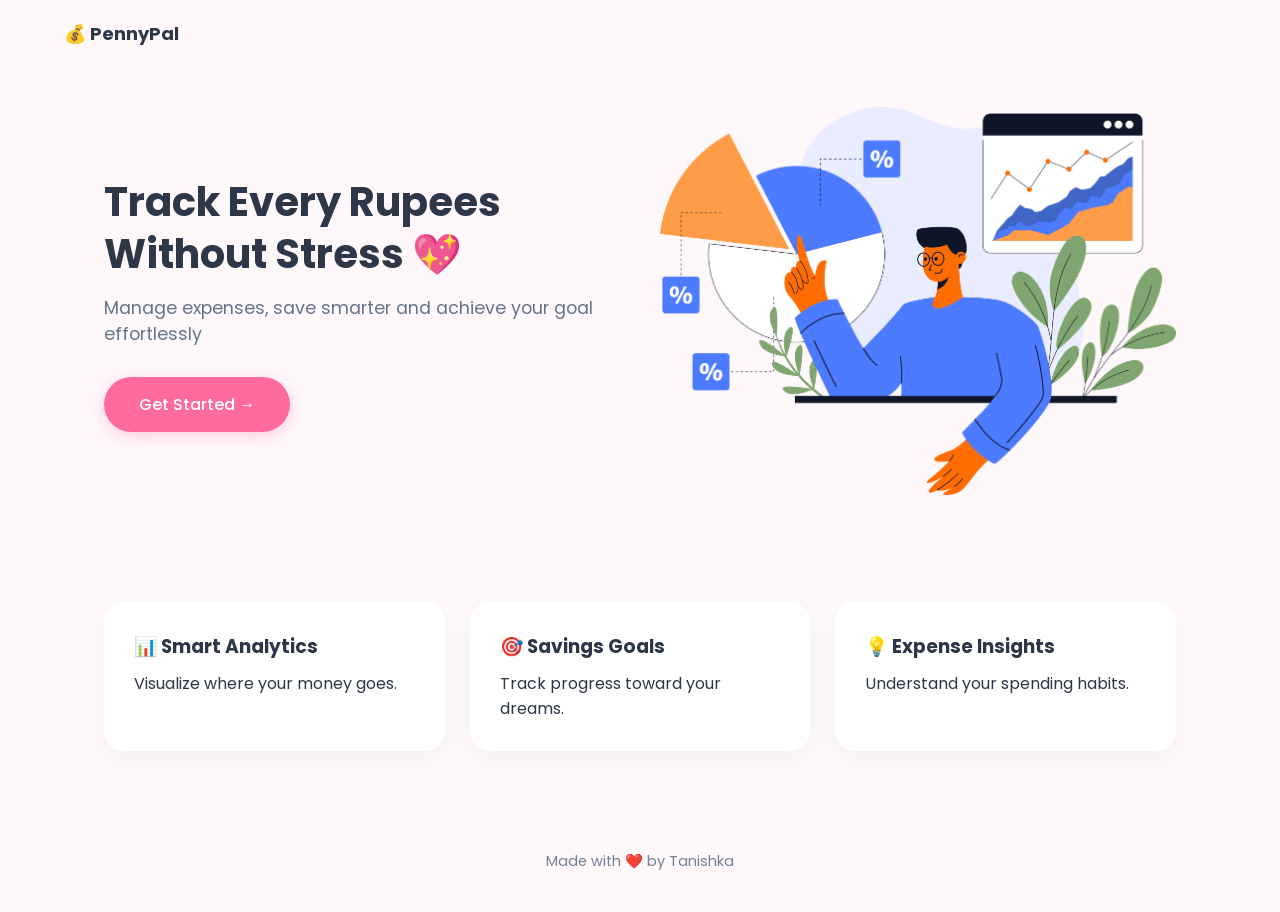
<file: index.html>
<!DOCTYPE html>
<html lang="en">
<head>
    <meta charset="UTF-8">
    <meta name="viewport" content="width=device-width, initial-scale=1.0">
    <title>PennyPal</title>

    <link rel="stylesheet" href="style.css">

    <link href="https://fonts.googleapis.com/css2?family=Poppins:wght@300;400;500;600;700&display=swap" rel="stylesheet">
</head>
<body>

    <!-- Navbar -->
<nav>
   <h4 id="siteName" style="font-size: 18px;">💰 PennyPal</h4>
    </nav>

    <section class="hero">
        <div class="heromain">
            <h1>
            Track Every Rupees Without Stress 💖
         </h1>
         <p>Manage expenses, save smarter and achieve your goal effortlessly</p>
         <a href="welcome.html" id="getStartBtn">
                Get Started →
            </a>
        </div>
        <div>

          <img src="landingpageillustration.png" alt="financial illustration" id="landingpageimg">

        </div>

     </section>

    <!-- Features Section -->

    <section class="features">

        <div class="feature-card">

            <h3>📊 Smart Analytics</h3>

            <p>
                Visualize where your money goes.
            </p>

        </div>


        <div class="feature-card">

            <h3>🎯 Savings Goals</h3>

            <p>
                Track progress toward your dreams.
            </p>

        </div>


        <div class="feature-card">

            <h3>💡 Expense Insights</h3>

            <p>
                Understand your spending habits.
            </p>

        </div>

    </section>
    <!-- Footer -->

    <footer>

        <p>
            Made with ❤️ by Tanishka
        </p>

    </footer>

</body>
</html>
</file>
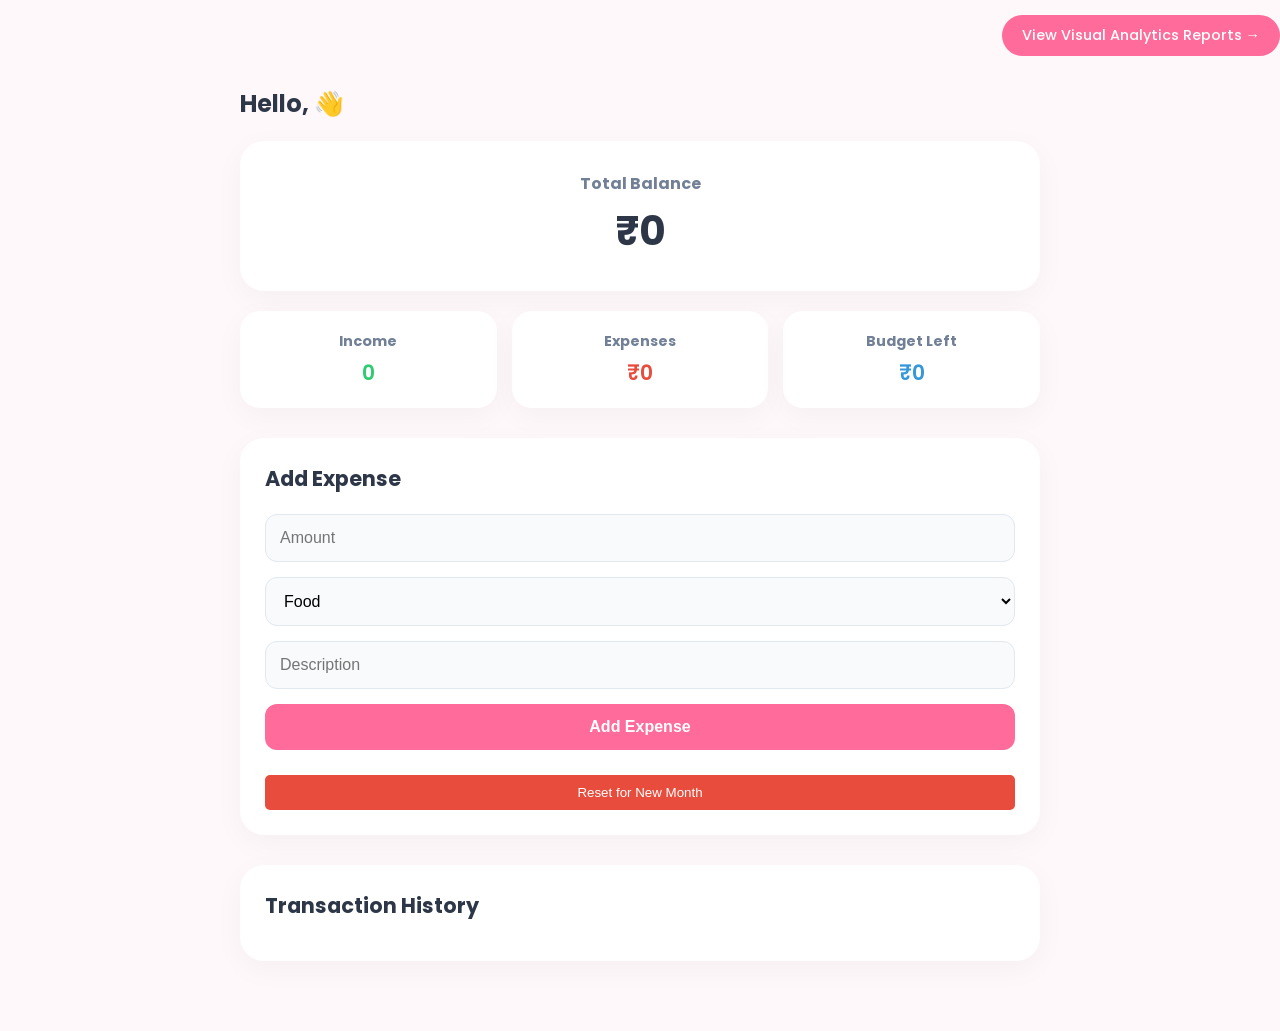
<file: expense.html>
<!DOCTYPE html>
<html lang="en">
<head>
  <meta charset="UTF-8">
  <meta name="viewport" content="width=device-width, initial-scale=1.0">
  <title>PennyPal Dashboard</title>

  <link rel="stylesheet" href="style3.css">

  <link href="https://fonts.googleapis.com/css2?family=Poppins:wght@300;400;500;600;700&display=swap" rel="stylesheet">
</head>
<body>

   <div style="text-align: right; margin-top: 15px;">
    <a href="analytics.html" style="display: inline-block; background: #FF6B9A; color: white; padding: 10px 20px; border-radius: 50px; text-decoration: none; font-weight: 500; font-size: 0.9rem; transition: 0.3s;">
        View Visual Analytics Reports →
    </a>
</div>
  <main class="container">

    <section class="greeting">
      <h1>
        Hello,
        <span id="username"></span> 👋
      </h1>
    </section>

    <section class="balance-card">
      <h3>Total Balance</h3>
      <h1 id="balance">₹0</h1>
    </section>

    <section class="summary-cards">
      <div class="card">
        <h3>Income</h3>
        <p id="income">₹0</p>
      </div>

      <div class="card">
        <h3>Expenses</h3>
        <p id="expense">₹0</p>
      </div>

      <div class="card">
        <h3>Budget Left</h3>
        <p id="budget">₹0</p>
      </div>
    </section>

    <section class="add-expense">
      <h2>Add Expense</h2>

      <input type="number" id="amount" placeholder="Amount">

      <select id="category">
        <option>Food</option>
        <option>Travel</option>
        <option>Shopping</option>
        <option>Education</option>
        <option>Entertainment</option>
        <option >Health</option>
        <option>Others</option>
      </select>
      
       <input type="text" id="description" placeholder="Description">

      <button id="addBtn">Add Expense</button>
      
      <button id="resetBtn" style="background-color: #e74c3c; margin-top: 10px; color: white; border: none; padding: 10px; cursor: pointer; border-radius: 5px; width: 100%;">
        Reset for New Month
      </button>
    </section>

    <section class="transactions">
      <h2>Transaction History</h2>
      <ul id="expense-list" style="list-style: none; padding: 0; margin-top: 15px;"></ul>
    </section>

  </main>

  <script src="expense.js"></script>
</body>
</html>
</file>
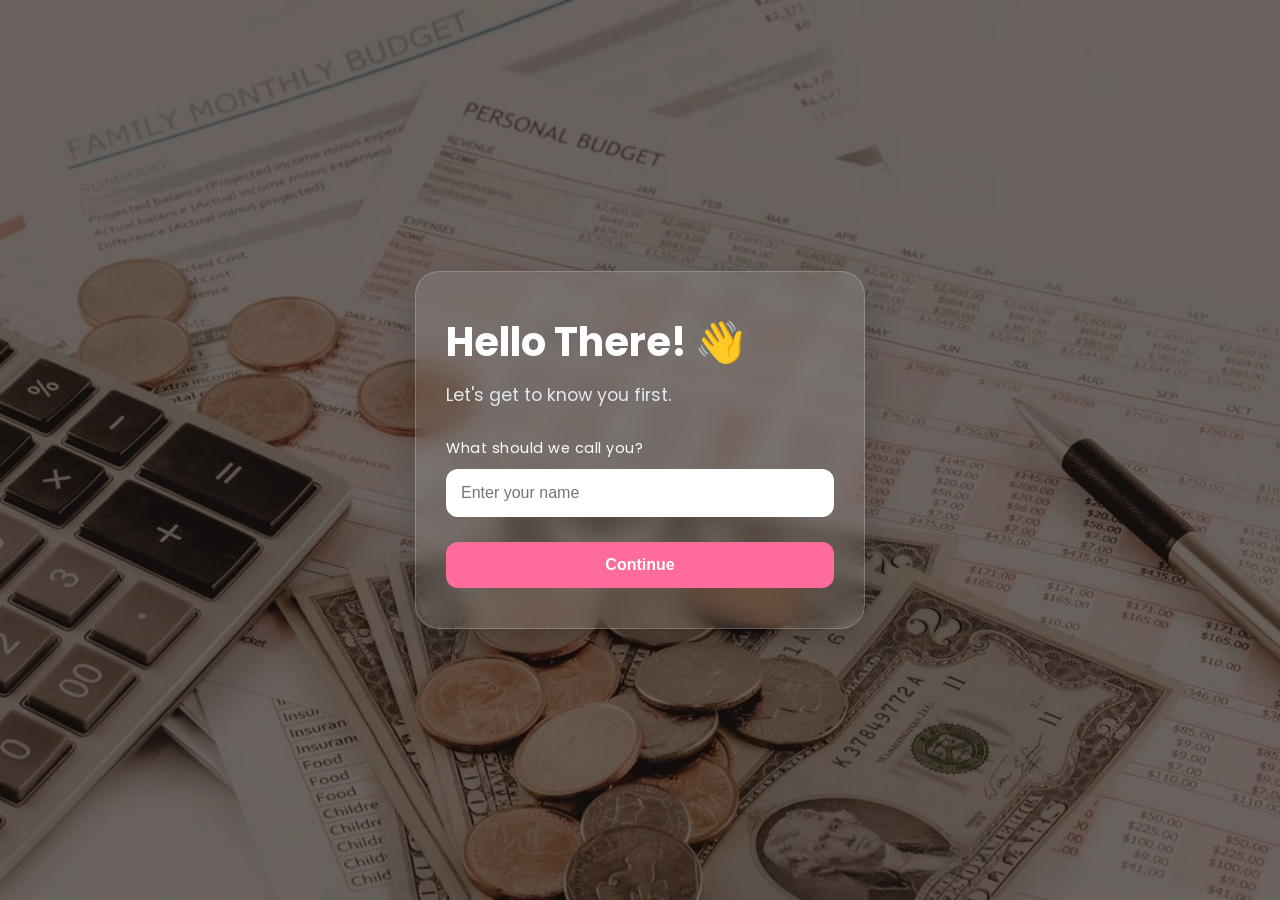
<file: welcome.html>
<!DOCTYPE html>
<html lang="en">
<head>
    <meta charset="UTF-8">
    <meta name="viewport" content="width=device-width, initial-scale=1.0">
     <link rel="stylesheet" href="style2.css">

    <link href="https://fonts.googleapis.com/css2?family=Poppins:wght@300;400;500;600;700&display=swap" rel="stylesheet">
    <title>Welcome to PennyPal</title>
</head>
<body>

    <div class="overlay">

        <div class="right-section">

            <h1>Hello There! 👋</h1>

            <p>Let's get to know you first.</p>

            <label>What should we call you?</label>

            <input type="text" placeholder="Enter your name" id="user-name">

           <button id="wlcbtn"> Continue </button>

        </div>

    </div>
<script src="welcome.js"></script>
</body>

</html>
</file>
<file: style.css>
* {
    margin: 0;
    padding: 0;
    box-sizing: border-box;
    font-family: 'Poppins', sans-serif;
}

body {
    background: #FFF8FA;
    color: #2D3748;
    overflow-x: hidden; /* Prevents awkward horizontal scrolling */
}

/* NAVBAR */
nav {
    display: flex;
    justify-content: space-between;
    align-items: center;
    padding: 20px 5%;
}

/* HERO */
.hero {
    display: flex;
    flex-direction: row; /* Side-by-side on desktop */
    align-items: center;
    justify-content: space-between;
    gap: 40px;
    max-width: 1200px;
    margin: 40px auto;
    padding: 0 5%;
}

.hero div {
    flex: 1; /* Automatically balances width (roughly 50% each) */
    width: 100%;
}

.heromain {
    display: flex;
    flex-direction: column;
    text-align: left; /* Cleaner look than centered text next to an image */
    justify-content: center;
    align-items: flex-start;
}

.heromain h1 {
    font-size: 2.5rem;
    line-height: 1.3;
    margin-bottom: 15px;
}

.heromain p {
    font-size: 1.1rem;
    color: #64748B;
}

#landingpageimg {
    width: 100%;
    height: auto; /* Maintains perfect image aspect ratio */
    max-height: 400px;
    object-fit: contain;
}

#getStartBtn {
    display: inline-block;
    margin-top: 30px;
    background: #FF6B9A;
    color: white;
    padding: 15px 35px;
    border-radius: 50px; /* Modern pill shape */
    text-decoration: none;
    font-weight: 500;
    transition: all 0.3s ease;
    box-shadow: 0 4px 15px rgba(255, 107, 154, 0.3);
}

#getStartBtn:hover {  
    background-color: #E04D7D;
    transform: translateY(-2px); /* Soft float effect */
    box-shadow: 0 6px 20px rgba(255, 107, 154, 0.4);
}

/* FEATURES */
.features {
    display: flex;
    flex-wrap: wrap; /* Wraps cards to next line if screen gets too narrow */
    gap: 25px;
    padding: 60px 5%;
    justify-content: center;
    max-width: 1200px;
    margin: 0 auto;
}

.feature-card {
    background: white;
    padding: 30px;
    border-radius: 20px;
    flex: 1 1 300px; /* Grow, shrink, base size 300px */
    max-width: 360px;
    box-shadow: 0 10px 30px rgba(0,0,0,0.04);
    transition: transform 0.3s;
}

.feature-card:hover {
    transform: translateY(-5px);
}

.feature-card h3 {
    margin-bottom: 10px;
}

footer {
    text-align: center;
    padding: 40px 20px;
    font-size: 0.9rem;
    color: #718096;
}

/* RESPONSIVE MEDIA QUERIES */
@media (max-width: 768px) {
    .hero {
        flex-direction: column-reverse; /* Text details on top, illustration below */
        text-align: center;
        margin: 20px auto;
    }
    
    .heromain {
        text-align: center;
        align-items: center;
    }

    .heromain h1 {
        font-size: 2rem;
    }
}
</file>
<file: style3.css>
* {
    margin: 0;
    padding: 0;
    box-sizing: border-box;
}

body {
  background: #FFF8FA;
  font-family: 'Poppins', sans-serif;
  color: #2D3748;
  padding-bottom: 40px;
}

.container {
  width: 90%;
  max-width: 800px; /* Limits container width on desktop screens so it stays cozy */
  margin: 30px auto;
}

.greeting {
    margin-bottom: 20px;
}

.balance-card {
  background: white;
  padding: 30px;
  border-radius: 24px;
  box-shadow: 0 8px 30px rgba(0,0,0,0.04);
  text-align: center;
}

.balance-card h3 {
    font-size: 1rem;
    color: #718096;
    margin-bottom: 5px;
}

.balance-card h1 {
    font-size: 2.5rem;
    color: #2D3748;
}

.summary-cards {
  display: grid;
  grid-template-columns: repeat(3, 1fr); /* 3 side-by-side blocks */
  gap: 15px;
  margin-top: 20px;
}

.card {
  background: white;
  padding: 20px;
  border-radius: 20px;
  text-align: center;
  box-shadow: 0 8px 30px rgba(0,0,0,0.04);
}

.card h3 {
    font-size: 0.9rem;
    color: #718096;
    margin-bottom: 5px;
}

.card p {
    font-size: 1.3rem;
    font-weight: 600;
}

/* Colors specifically matching financial statuses */
#income { color: #2ecc71; }
#expense { color: #e74c3c; }
#budget { color: #3498db; }

/* ADD EXPENSE SECTION */
.add-expense {
  background: white;
  padding: 25px;
  border-radius: 24px;
  margin-top: 30px;
  box-shadow: 0 8px 30px rgba(0,0,0,0.04);
  display: flex;
  flex-direction: column; /* Stacked layout elements inside card */
  gap: 15px;
}

.add-expense h2 {
    font-size: 1.3rem;
    margin-bottom: 5px;
}

input, select {
  width: 100%;
  padding: 14px;
  border-radius: 12px;
  border: 1px solid #E2E8F0;
  font-size: 1rem;
  background: #F8FAFC;
  outline: none;
  transition: all 0.3s;
}

input:focus, select:focus {
    border-color: #FF6B9A;
    background: white;
}

button#addBtn {
  background: #FF6B9A;
  color: white;
  border: none;
  padding: 14px;
  border-radius: 12px;
  font-size: 1rem;
  font-weight: 600;
  cursor: pointer;
  transition: background 0.3s;
}

button#addBtn:hover {
    background: #E04D7D;
}

/* TRANSACTIONS CONTAINER */
.transactions {
    background: white;
    padding: 25px;
    border-radius: 24px;
    margin-top: 30px;
    box-shadow: 0 8px 30px rgba(0,0,0,0.04);
}

.transactions h2 {
    font-size: 1.3rem;
    margin-bottom: 10px;
}

#expense-list li {
    padding: 15px 5px;
    border-bottom: 1px solid #F1F5F9;
    display: flex;
    justify-content: space-between;
    align-items: center;
}

#expense-list li:last-child {
    border-bottom: none;
}

.expense-amount {
    color: #e74c3c;
    font-weight: 600;
}

/* RESPONSIVE LAYOUT BREAKPOINTS */
@media (max-width: 600px) {
    /* Stack the summary cards vertically instead of maintaining 3 narrow columns */
    .summary-cards {
        grid-template-columns: 1fr; 
        gap: 12px;
    }
    
    .balance-card h1 {
        font-size: 2rem;
    }
}
</file>
<file: style2.css>
* {
    margin: 0;
    padding: 0;
    box-sizing: border-box;
}

body {
    min-height: 100vh;
    font-family: 'Poppins', sans-serif;
    background-image: url("financebg.jpg");
    background-size: cover;
    background-position: center;
    background-repeat: no-repeat;
}

.overlay {
    min-height: 100vh;
    display: flex;
    justify-content: center;
    align-items: center;
    background: rgba(0,0,0,0.45); /* Marginally darker overlay for better input contrast */
    padding: 20px;
}

.right-section {
    width: 100%;
    max-width: 450px; /* Keeps it tight on desktop, fluid on mobile */
    color: white;
    background: rgba(255, 255, 255, 0.1); /* Frosted glass panel style */
    backdrop-filter: blur(10px);
    padding: 40px 30px;
    border-radius: 24px;
    border: 1px solid rgba(255, 255, 255, 0.2);
    box-shadow: 0 15px 35px rgba(0,0,0,0.2);
}

.right-section h1 {
    font-size: 2.5rem; /* Marginally scaled down from 3.5rem to prevent small-screen breakages */
    margin-bottom: 10px;
}

.right-section p {
    font-size: 1.1rem;
    margin-bottom: 30px;
    color: #E2E8F0;
}

.right-section label {
    display: block;
    margin-bottom: 10px;
    font-size: 0.9rem;
    letter-spacing: 0.5px;
}

.right-section input {
    width: 100%;
    padding: 14px;
    border: 1px solid rgba(255,255,255,0.3);
    border-radius: 12px;
    margin-bottom: 25px;
    background: white;
    color: #2D3748;
    font-size: 1rem;
    outline: none;
    transition: all 0.3s;
}

.right-section input:focus {
    border-color: #FF6B9A;
    box-shadow: 0 0 0 3px rgba(255, 107, 154, 0.3);
}

.right-section button {
    width: 100%;
    padding: 14px;
    border: none;
    border-radius: 12px;
    background: #FF6B9A;
    color: white;
    font-size: 16px;
    font-weight: 600;
    cursor: pointer;
    transition: background 0.3s;
}

.right-section button:hover {
    background: #E04D7D;
}
</file>
